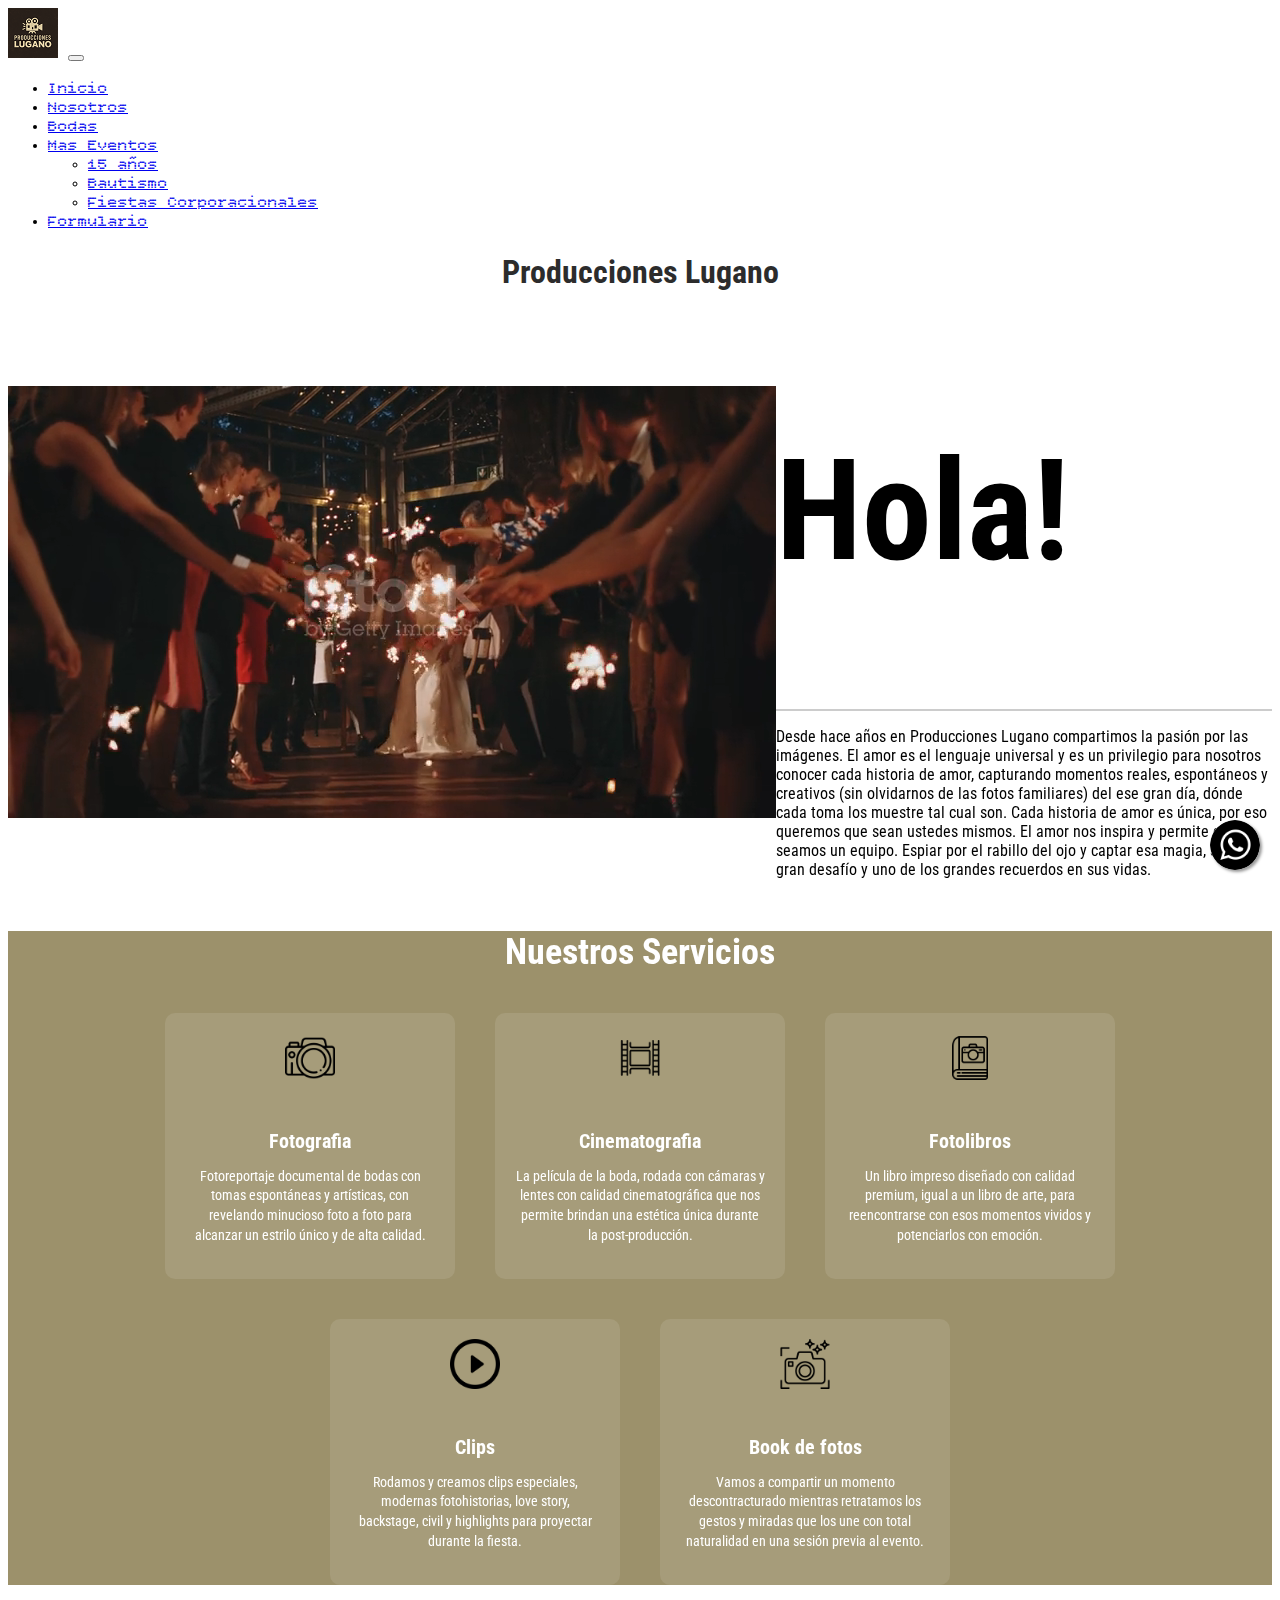
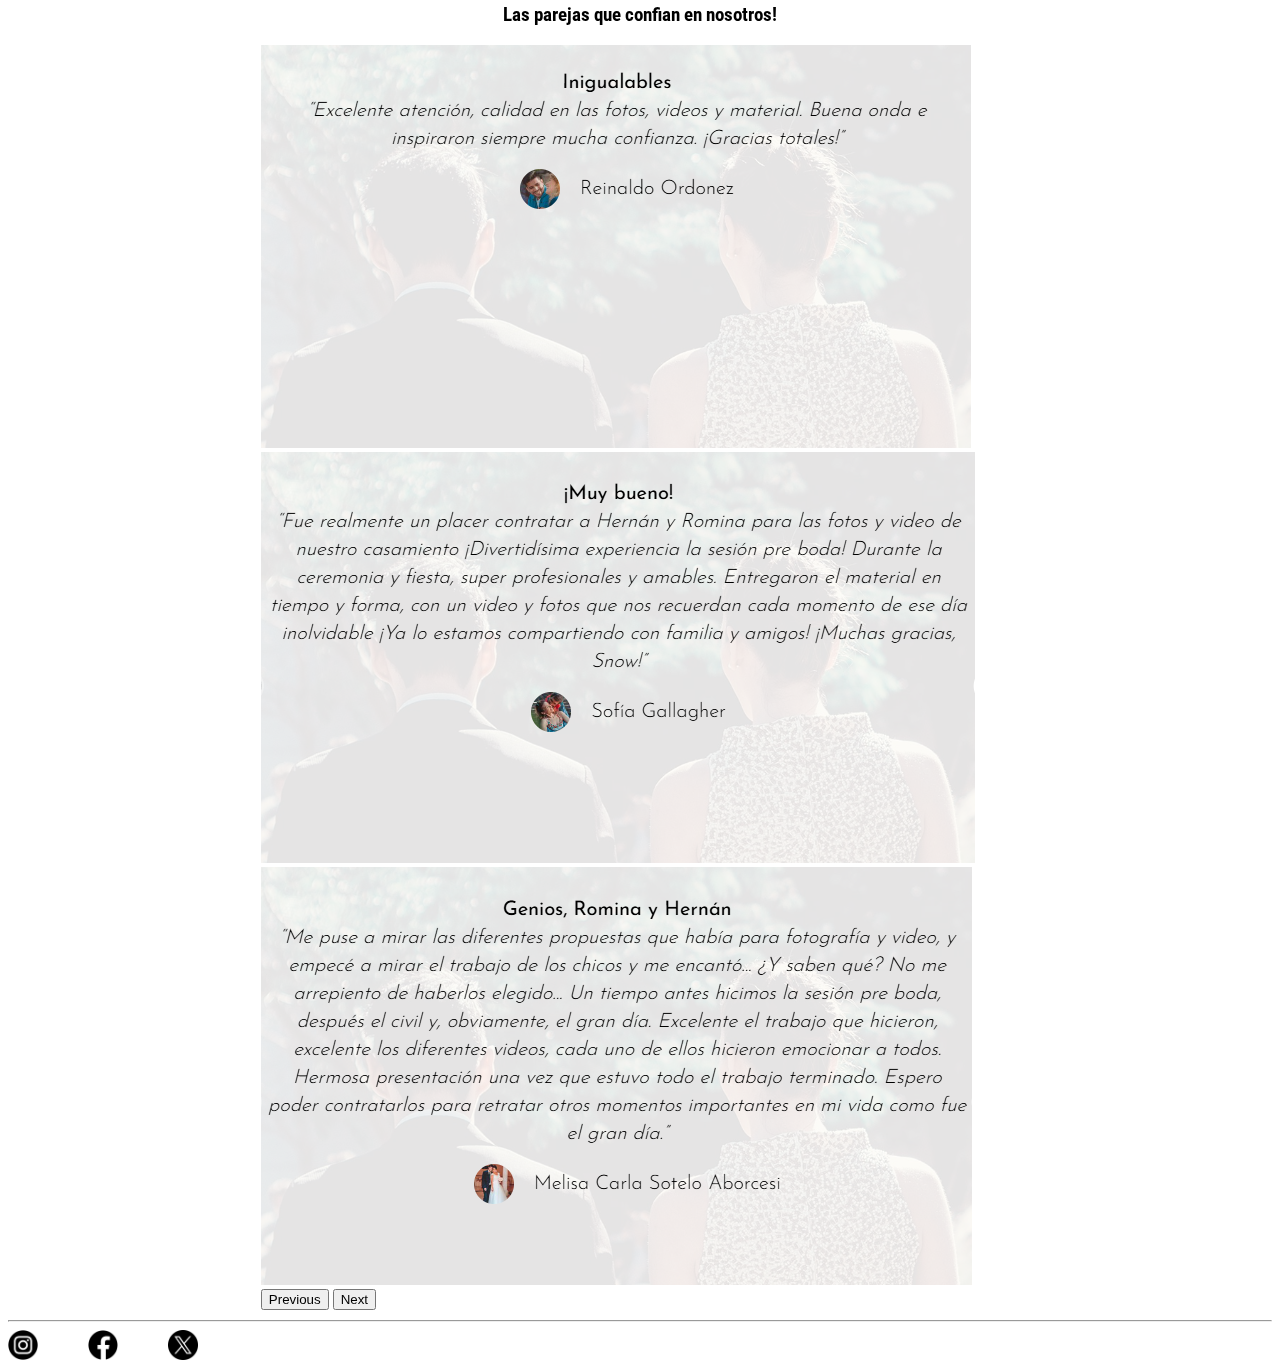
<file: index.html>
<!DOCTYPE html>
<html lang="en">

<head>
    <meta charset="UTF-8">
    <meta name="viewport" content="width=device-width, initial-scale=1.0">
    <title>Document</title>

    <!-- Bootstrap -->
    <link href="https://cdn.jsdelivr.net/npm/bootstrap@5.3.7/dist/css/bootstrap.min.css" rel="stylesheet"
        integrity="sha384-LN+7fdVzj6u52u30Kp6M/trliBMCMKTyK833zpbD+pXdCLuTusPj697FH4R/5mcr" crossorigin="anonymous">

    <!--Css-->
    <link rel="stylesheet" href="css/style.css">

    <!--Fonts-->
    <link rel="preconnect" href="https://fonts.googleapis.com">
    <link rel="preconnect" href="https://fonts.gstatic.com" crossorigin>
    <link
        href="https://fonts.googleapis.com/css2?family=Bitcount+Single:wght@100..900&family=Roboto+Condensed:ital,wght@0,100..900;1,100..900&display=swap"
        rel="stylesheet">

</head>

<body>
    <header>
        <nav class="navbar navbar-expand-lg bg-body-tertiary"> <!-- Barra de navegacion Bootstrap -->
            <div class="container-fluid">
                <a class=" logo navbar-brand" href="./index.html"><img class="float-start"
                        src="./assets/img/logo.png"></a>
                <button class="navbar-toggler" type="button" data-bs-toggle="collapse"
                    data-bs-target="#navbarNavDropdown" aria-controls="navbarNavDropdown" aria-expanded="false"
                    aria-label="Toggle navigation">
                    <span class="navbar-toggler-icon"></span>
                </button>
                <div class="collapse navbar-collapse" id="navbarNavDropdown">
                    <ul class="navbar-nav">
                        <li class="nav-item">
                            <a class="nav-link active" aria-current="page" href="./index.html">Inicio</a>
                        </li>
                        <li class="nav-item">
                            <a class="nav-link" href="./pages/nosotros.html">Nosotros</a>
                        </li>
                        <li class="nav-item">
                            <a class="nav-link" href="./pages/bodas.html">Bodas</a>
                        </li>
                        <li class="nav-item dropdown">
                            <a class="nav-link dropdown-toggle" href="./pages/maseventos.html" role="button"
                                data-bs-toggle="dropdown" onclick="window.location.href= maseventos.html"
                                aria-expanded="false">
                                Mas Eventos
                            </a>
                            <ul class="dropdown-menu">
                                <li><a class="dropdown-item" href="./pages/cumple.html">15 años</a></li>
                                <li><a class="dropdown-item" href="./pages/bautismo.html">Bautismo</a></li>
                                <li><a class="dropdown-item" href="./pages/fiestascorporacionales.html">Fiestas
                                        Corporacionales</a></li>
                            </ul>
                        </li>
                        <li class="nav-item">
                            <a class="nav-link" href="./pages/formulario.html">Formulario</a>
                        </li>
                    </ul>
                </div>
            </div>
        </nav>
    </header>

    <main>
        <h1>Producciones Lugano</h1>
        <section class="contenedor">
            <div class="video">
                <video autoplay muted loop>
                    <source src="./assets/video/video.boda2.mp4" type="video/mp4">
                </video>
            </div>
            <div class="texto">
                <h2>Hola!</h2>
                <hr class="separador">
                <p>Desde hace años en Producciones Lugano compartimos la pasión por las imágenes. El amor es el lenguaje
                    universal y es un privilegio para nosotros conocer cada historia de amor, capturando momentos
                    reales, espontáneos y creativos (sin olvidarnos de las fotos familiares) del ese gran día, dónde
                    cada toma los muestre tal cual son. Cada historia de amor es única, por eso queremos que sean
                    ustedes mismos. El amor nos inspira y permite que seamos un equipo. Espiar por el rabillo del ojo y
                    captar esa magia, será un gran desafío y uno de los grandes recuerdos en sus vidas.
                </p>
            </div>
        </section>
        <section class="contenedor-carta">
            <h3>Nuestros Servicios</h3>
            <div class="grid">
                <div class="item-servicio">
                    <img src="./assets/img/camara.png" alt="">
                    <h4>Fotografia</h4>
                    <p>Fotoreportaje documental de bodas con tomas espontáneas y artísticas, con revelando minucioso
                        foto a foto para alcanzar un estrilo único y de alta calidad.</p>
                </div>
                <div class="item-servicio">
                    <img src="./assets/img/cinta.png" alt="">
                    <h4>Cinematografia</h4>
                    <p>La película de la boda, rodada con cámaras y lentes con calidad cinematográfica que nos permite
                        brindan una estética única durante la post-producción.</p>
                </div>
                <div class="item-servicio">
                    <img src="./assets/img/libro-de-fotografias.png" alt="">
                    <h4>Fotolibros</h4>
                    <p>Un libro impreso diseñado con calidad premium, igual a un libro de arte, para reencontrarse con
                        esos momentos vividos y potenciarlos con emoción.</p>
                </div>
                <div class="item-servicio">
                    <img src="./assets/img/boton-de-play.png" alt="">
                    <h4>Clips</h4>
                    <p>Rodamos y creamos clips especiales, modernas fotohistorias, love story, backstage, civil y
                        highlights para proyectar durante la fiesta.</p>
                </div>
                <div class="item-servicio">
                    <img src="./assets/img/camara-fotografica.png" alt="">
                    <h4>Book de fotos</h4>
                    <p>Vamos a compartir un momento descontracturado mientras retratamos los gestos y miradas que los
                        une con total naturalidad en una sesión previa al evento.</p>
                </div>
            </div>
        </section>

        <section class="publicidad">
            <h3>Las parejas que confian en nosotros!</h3>

            <div class="calesita">

                <div class="carousel" id="carouselExampleAutoplaying" class="carousel slide" data-bs-ride="carousel">
                    <div class="carousel-inner">
                        <div class="carousel-item active">
                            <img src="./assets/img/comentario1.png" class="d-block w-100" alt="...">
                        </div>
                        <div class="carousel-item">
                            <img src="./assets/img/comentario2.png" class="d-block w-100" alt="...">
                        </div>
                        <div class="carousel-item">
                            <img src="./assets/img/comentario3.png" class="d-block w-100" alt="...">
                        </div>
                    </div>
                    <button class="carousel-control-prev" type="button" data-bs-target="#carouselExampleAutoplaying"
                        data-bs-slide="prev">
                        <span class="carousel-control-prev-icon" aria-hidden="true"></span>
                        <span class="visually-hidden">Previous</span>
                    </button>
                    <button class="carousel-control-next" type="button" data-bs-target="#carouselExampleAutoplaying"
                        data-bs-slide="next">
                        <span class="carousel-control-next-icon" aria-hidden="true"></span>
                        <span class="visually-hidden">Next</span>
                    </button>
                </div>
            </div>
        </section>


    </main>
    <!-- WhatSapp -->
    <a target="_blank" href="https://api.whatsapp.com/send?phono=1130294323&text=Hola!%20quisiera%20mas%20info.">
        <img src="./assets/img/whatsapp.png" class="float">
        <i class="fa fa-whatsapp my-float"></i>
    </a>

    <hr>
    <footer>
        <div class="redes-sociales">
            <a href="https://www.instagram.com/" target="_blank"><img src="./assets/img/instagram.png" width="30px"></a>
            <a href="https://www.facebook.com/?locale=es_LA" target="_blank"><img src="./assets/img/facebook.png" width="30px">
            <a href="https://x.com/?lang=es" target="_blank"><img src="./assets/img/x.png" width="30px"></a>
        </div>

    </footer>



    <script src="https://cdn.jsdelivr.net/npm/bootstrap@5.3.7/dist/js/bootstrap.bundle.min.js"
        integrity="sha384-ndDqU0Gzau9qJ1lfW4pNLlhNTkCfHzAVBReH9diLvGRem5+R9g2FzA8ZGN954O5Q"
        crossorigin="anonymous"></script>
</body>

</html>
</file>
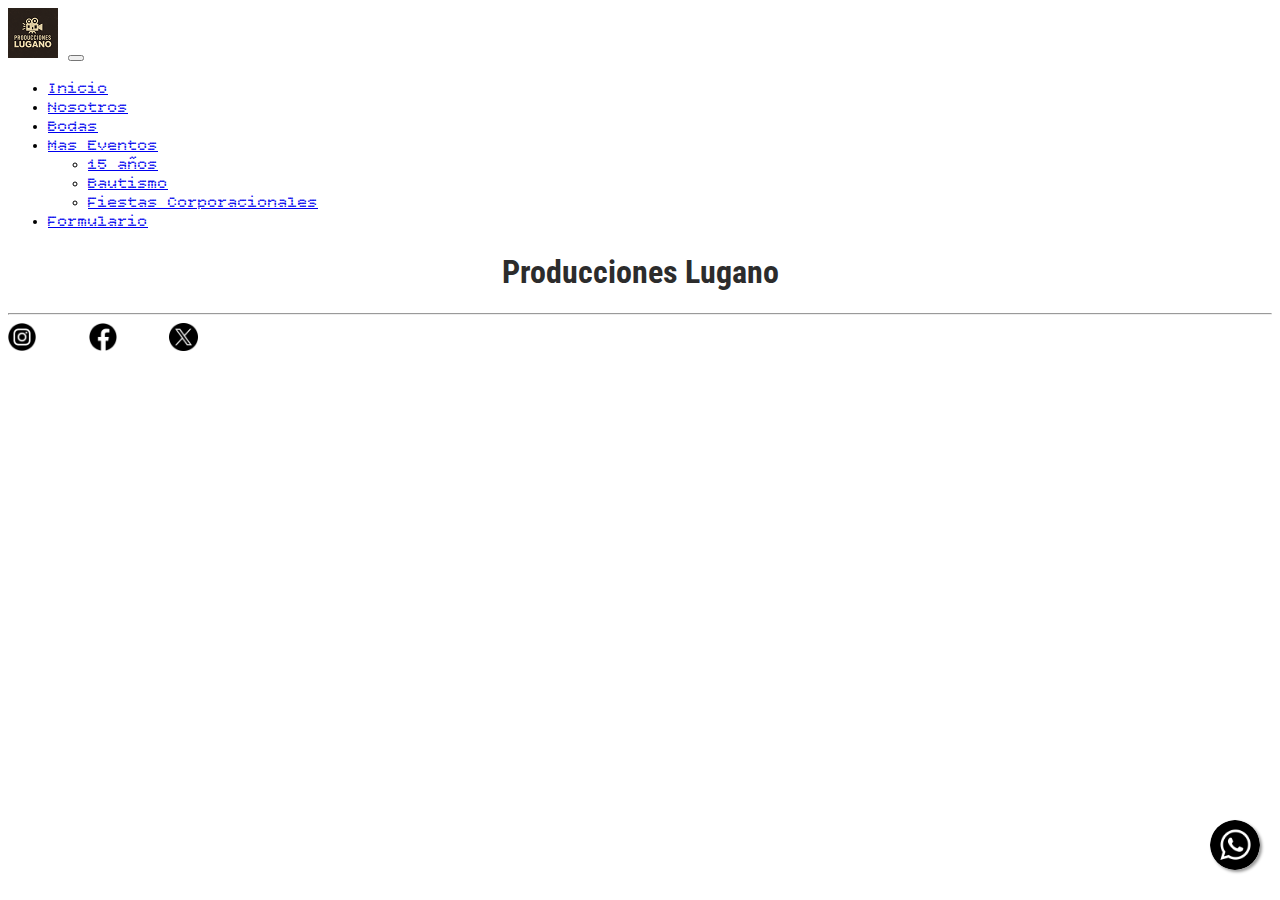
<file: pages/15años.html>
<!DOCTYPE html>
<html lang="en">

<head>
    <meta charset="UTF-8">
    <meta name="viewport" content="width=device-width, initial-scale=1.0">
    <title>Document</title>
    <link href="https://cdn.jsdelivr.net/npm/bootstrap@5.3.7/dist/css/bootstrap.min.css" rel="stylesheet"
        integrity="sha384-LN+7fdVzj6u52u30Kp6M/trliBMCMKTyK833zpbD+pXdCLuTusPj697FH4R/5mcr" crossorigin="anonymous">

    <!--Css-->
    <link rel="stylesheet" href="../css/style.css">

    <!--Fonts-->
    <link rel="preconnect" href="https://fonts.googleapis.com">
    <link rel="preconnect" href="https://fonts.gstatic.com" crossorigin>
    <link
        href="https://fonts.googleapis.com/css2?family=Bitcount+Single:wght@100..900&family=Roboto+Condensed:ital,wght@0,100..900;1,100..900&display=swap"
        rel="stylesheet">

</head>

<body>
    <header>
        <nav class="navbar navbar-expand-lg bg-body-tertiary"> <!-- Barra de navegacion Bootstrap -->
            <div class="container-fluid">
                <a class="navbar-brand" href="../index.html"><img class="float-start" src="../assets/img/logo.png"></a>
                <button class="navbar-toggler" type="button" data-bs-toggle="collapse"
                    data-bs-target="#navbarNavDropdown" aria-controls="navbarNavDropdown" aria-expanded="false"
                    aria-label="Toggle navigation">
                    <span class="navbar-toggler-icon"></span>
                </button>
                <div class="collapse navbar-collapse" id="navbarNavDropdown">
                    <ul class="navbar-nav">
                        <li class="nav-item">
                            <a class="nav-link active" aria-current="page" href="../index.html">Inicio</a>
                        </li>
                        <li class="nav-item">
                            <a class="nav-link" href="./nosotros.html">Nosotros</a>
                        </li>
                        <li class="nav-item">
                            <a class="nav-link" href="./bodas.html">Bodas</a>
                        </li>
                        <li class="nav-item dropdown">
                            <a class="nav-link dropdown-toggle" href="./maseventos.html" role="button"
                                data-bs-toggle="dropdown" aria-expanded="false">
                                Mas Eventos
                            </a>
                            <ul class="dropdown-menu">
                                <li><a class="dropdown-item" href="./15años.html">15 años</a></li>
                                <li><a class="dropdown-item" href="./bautismo.html">Bautismo</a></li>
                                <li><a class="dropdown-item" href="./fiestascorporacionales.html">Fiestas Corporacionales</a></li>
                            </ul>
                        </li>
                         <li class="nav-item">
                            <a class="nav-link" href="./formulario.html">Formulario</a>
                        </li>
                    </ul>
                </div>
            </div>
        </nav>
    </header>

    <main>
        <h1>Producciones Lugano</h1>
    </main>

    <!-- WhatSapp -->
<a target="_blank" href="https://api.whatsapp.com/send?phono=1130294323&text=Hola!%20quisiera%20mas%20info.">
        <img src="../assets/img/whatsapp.png" class="float">
        <i class="fa fa-whatsapp my-float"></i>
        </a>

<hr>
    <footer>
    <div class="redes-sociales">
        <img width="15%" height="15%" src="../assets/img/instagram.png" alt="">
        <img width="15%" height="15%" src="../assets/img/facebook.png" alt="">
        <img width="15%" height="15%" src="../assets/img/x.png" alt="">
        </div>

    </footer>



    <script src="https://cdn.jsdelivr.net/npm/bootstrap@5.3.7/dist/js/bootstrap.bundle.min.js"
        integrity="sha384-ndDqU0Gzau9qJ1lfW4pNLlhNTkCfHzAVBReH9diLvGRem5+R9g2FzA8ZGN954O5Q"
        crossorigin="anonymous"></script>
</body>

</html>
</file>
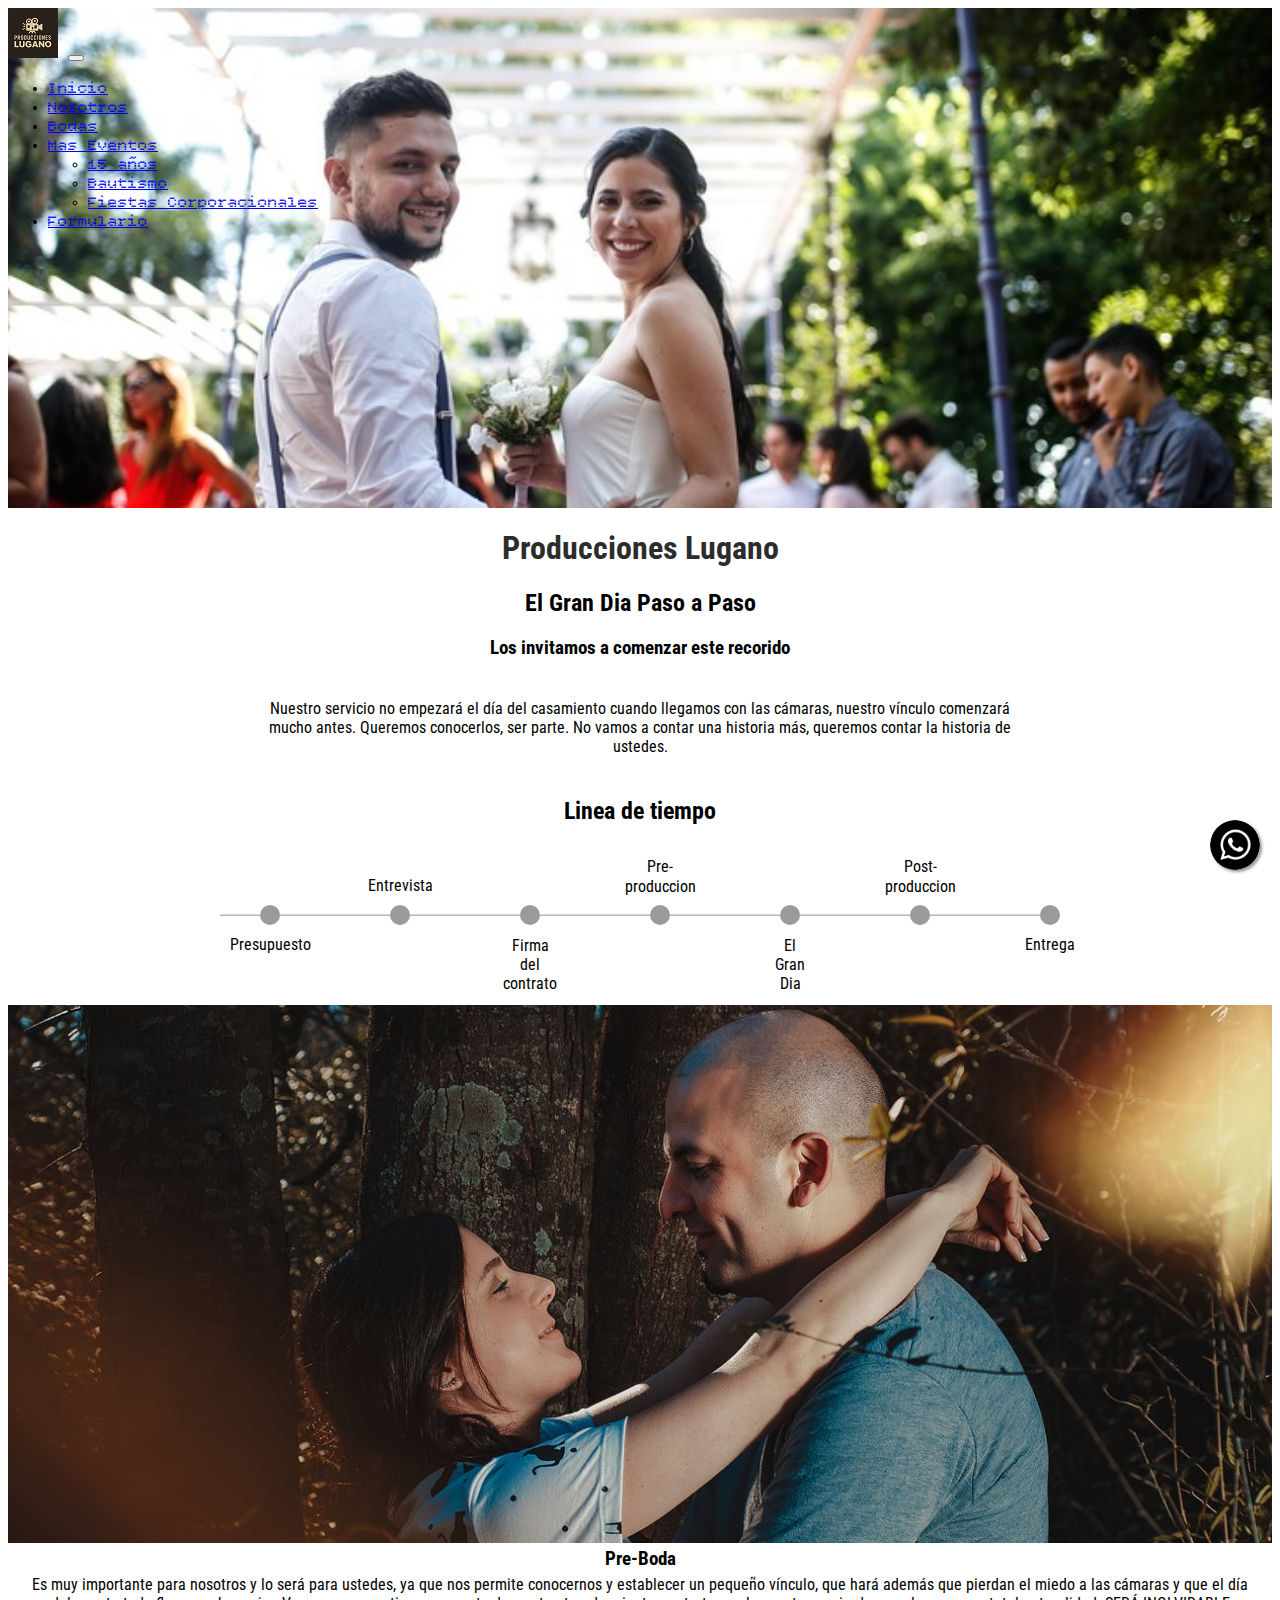
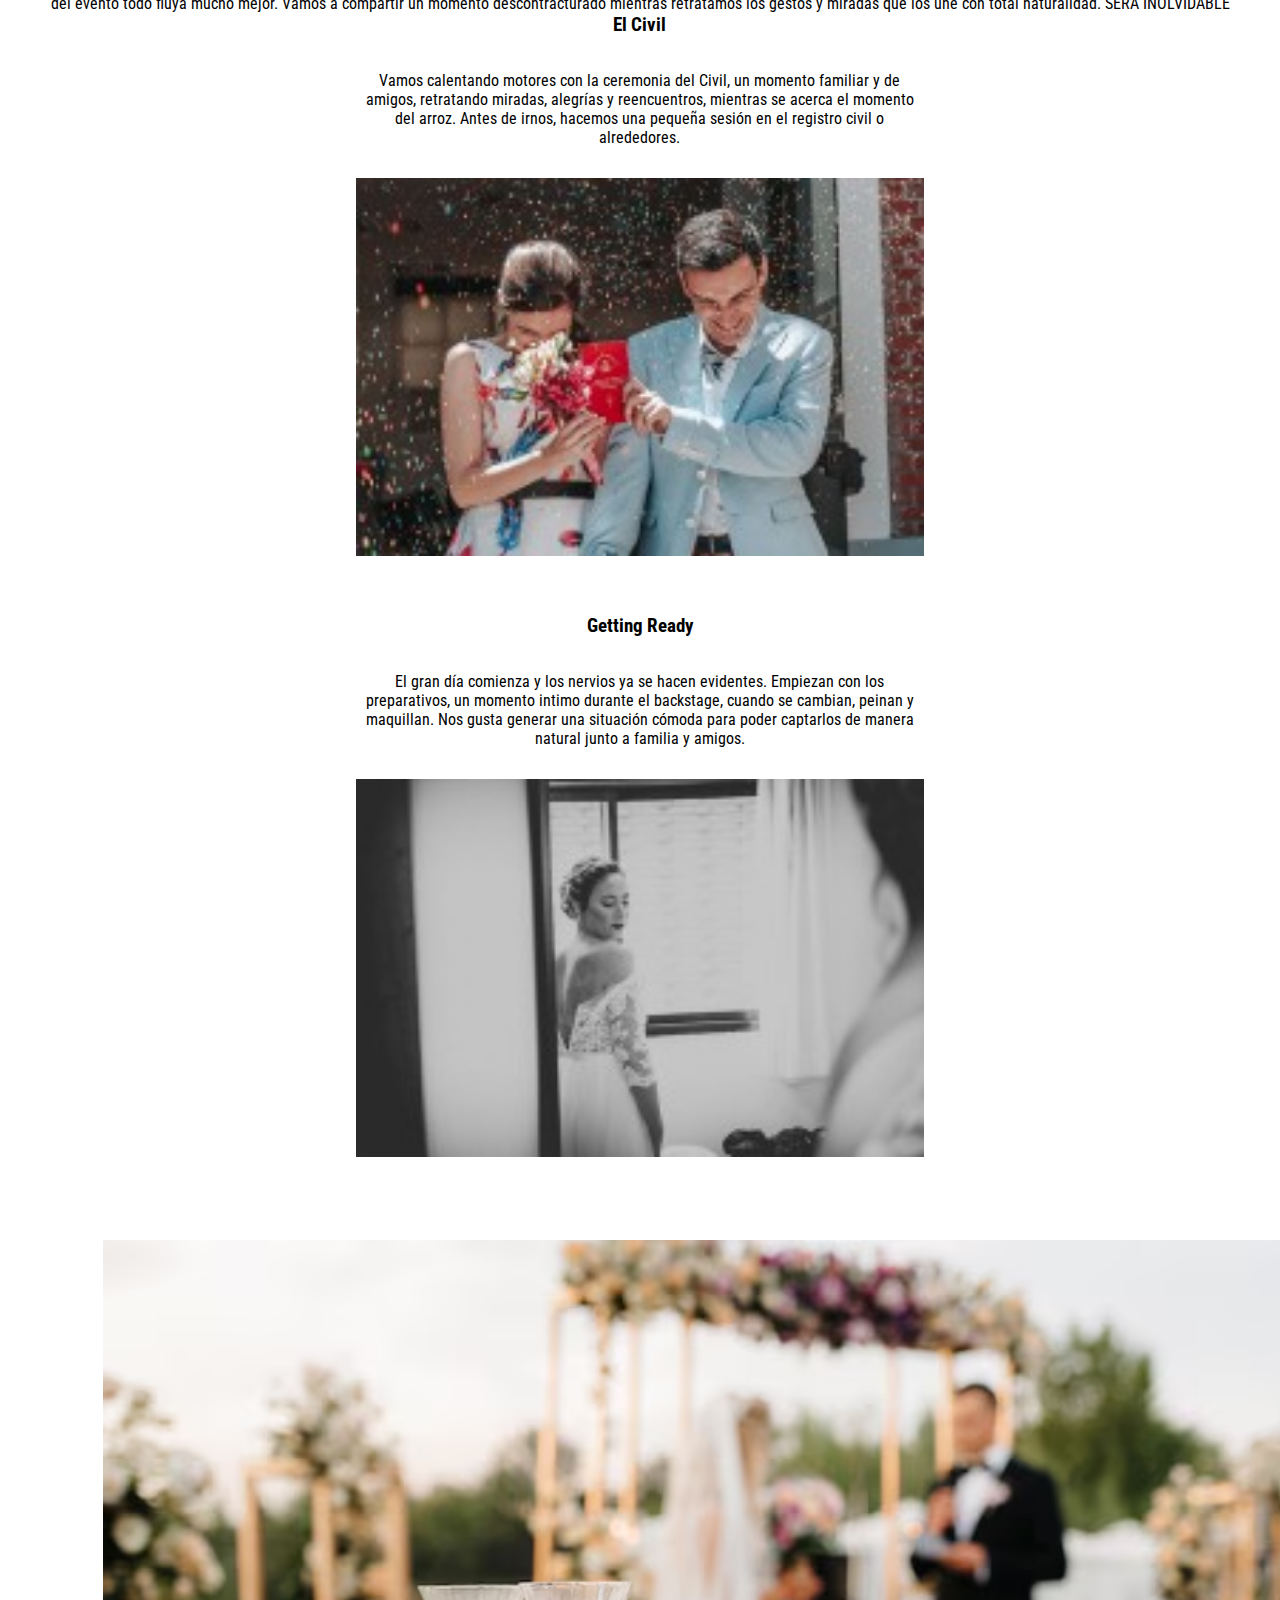
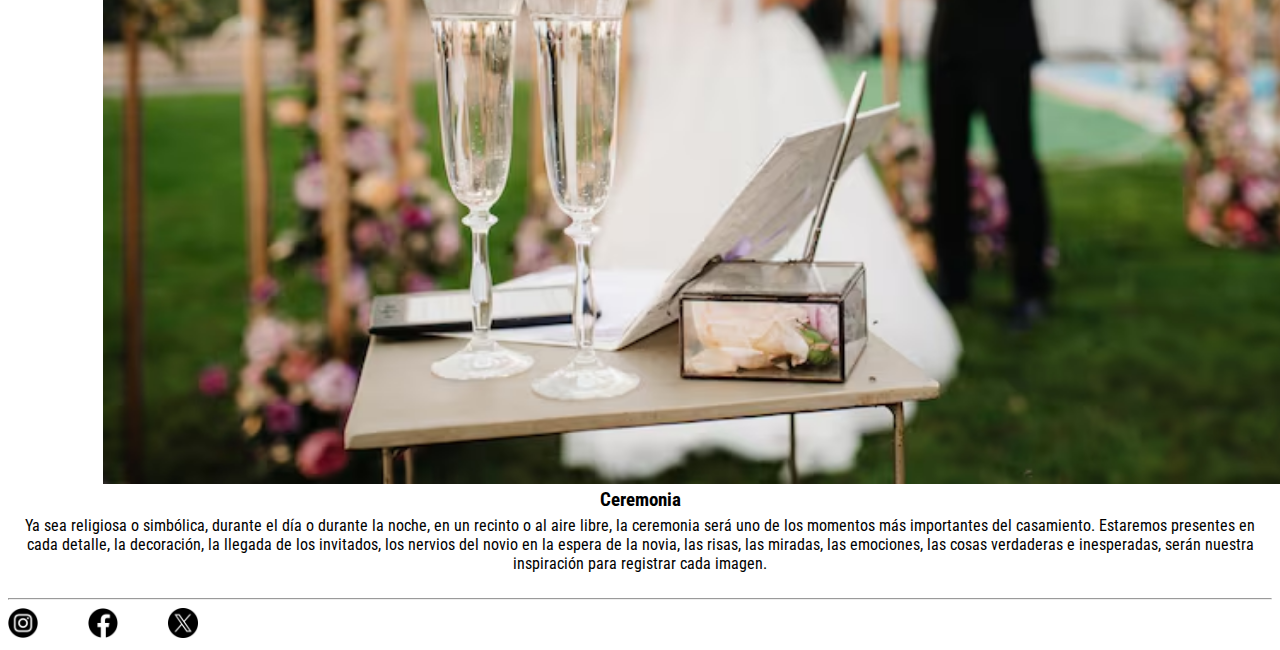
<file: pages/bodas.html>
<!DOCTYPE html>
<html lang="en">

<head>
    <meta charset="UTF-8">
    <meta name="viewport" content="width=device-width, initial-scale=1.0">
    <title>Document</title>
    <link href="https://cdn.jsdelivr.net/npm/bootstrap@5.3.7/dist/css/bootstrap.min.css" rel="stylesheet"
        integrity="sha384-LN+7fdVzj6u52u30Kp6M/trliBMCMKTyK833zpbD+pXdCLuTusPj697FH4R/5mcr" crossorigin="anonymous">

    <!--Css-->
    <link rel="stylesheet" href="../css/style.css">

    <!--Fonts-->
    <link rel="preconnect" href="https://fonts.googleapis.com">
    <link rel="preconnect" href="https://fonts.gstatic.com" crossorigin>
    <link
        href="https://fonts.googleapis.com/css2?family=Bitcount+Single:wght@100..900&family=Roboto+Condensed:ital,wght@0,100..900;1,100..900&display=swap"
        rel="stylesheet">
</head>

<body>
    <header class="encabezado">
        <nav class="navbar navbar-expand-lg bg-body-tertiary"> <!-- Barra de navegacion Bootstrap -->
            <div class="container-fluid">
                <a class="navbar-brand" href="../index.html"><img class="float-start" src="../assets/img/logo.png"></a>
                <button class="navbar-toggler" type="button" data-bs-toggle="collapse"
                    data-bs-target="#navbarNavDropdown" aria-controls="navbarNavDropdown" aria-expanded="false"
                    aria-label="Toggle navigation">
                    <span class="navbar-toggler-icon"></span>
                </button>
                <div class="collapse navbar-collapse" id="navbarNavDropdown">
                    <ul class="navbar-nav">
                        <li class="nav-item">
                            <a class="nav-link active" aria-current="page" href="../index.html">Inicio</a>
                        </li>
                        <li class="nav-item">
                            <a class="nav-link" href="./nosotros.html">Nosotros</a>
                        </li>
                        <li class="nav-item">
                            <a class="nav-link" href="./bodas.html">Bodas</a>
                        </li>
                        <li class="nav-item dropdown">
                            <a class="nav-link dropdown-toggle" href="./maseventos.html" role="button"
                                data-bs-toggle="dropdown" aria-expanded="false">
                                Mas Eventos
                            </a>
                            <ul class="dropdown-menu">
                                <li><a class="dropdown-item" href="./cumple.html">15 años</a></li>
                                <li><a class="dropdown-item" href="./bautismo.html">Bautismo</a></li>
                                <li><a class="dropdown-item" href="./fiestascorporacionales.html">Fiestas
                                        Corporacionales</a></li>
                            </ul>
                        </li>
                        <li class="nav-item">
                            <a class="nav-link" href="./formulario.html">Formulario</a>
                        </li>
                    </ul>
                </div>
            </div>
        </nav>
    </header>

    <main>
        <div class="lineatemporal">
            <h1>Producciones Lugano</h1>
            <h2>El Gran Dia Paso a Paso</h2>
            <h3>Los invitamos a comenzar este recorido</h3>
            <p>Nuestro servicio no empezará el día del casamiento cuando llegamos con las cámaras, nuestro vínculo
                comenzará mucho antes. Queremos conocerlos, ser parte. No vamos a contar una historia más, queremos
                contar la historia de ustedes.</p>

            <h2>Linea de tiempo</h2>
            <div class="timeline-wrapper">
                <ul class="timeline">
                    <li data-text="Presupuesto"></li>
                    <li data-text="Entrevista"></li>
                    <li data-text="Firma del contrato"></li>
                    <li data-text="Pre-produccion"></li>
                    <li data-text="El Gran Dia"></li>
                    <li data-text="Post-produccion"></li>
                    <li data-text="Entrega"></li>
                </ul>
            </div>
        </div>

        <section>
            <div class="preboda">
                <img src="../assets/img/preboda.jpg" alt="un hombre y una mujer abrazados">
                <div class="caja">
                    <h3>Pre-Boda</h3>
                    <p>Es muy importante para nosotros y lo será para ustedes, ya que nos permite conocernos y
                        establecer un pequeño vínculo, que hará además que pierdan el miedo a las cámaras y que el día
                        del evento todo fluya mucho mejor.
                        Vamos a compartir un momento descontracturado mientras retratamos los gestos y miradas que los
                        une con total naturalidad. SERÁ INOLVIDABLE</p>
                </div>
            </div>
        </section>

        <section>
            <div class="contenedor-boda">
                <div class="item">
                    <h3>El Civil</h3>
                    <p>Vamos calentando motores con la ceremonia del Civil, un momento familiar y de amigos, retratando
                        miradas, alegrías y reencuentros, mientras se acerca el momento del arroz. Antes de irnos,
                        hacemos una pequeña sesión en el registro civil o alrededores.</p>
                    <img src="../assets/img/civil.jpg" alt="hombre y mujer casandose">
                </div>
                <div class="item">
                    <h3>Getting Ready</h3>
                    <p>El gran día comienza y los nervios ya se hacen evidentes. Empiezan con los preparativos, un
                        momento intimo durante el backstage, cuando se cambian, peinan y maquillan. Nos gusta generar
                        una situación cómoda para poder captarlos de manera natural junto a familia y amigos.</p>
                    <img src="../assets/img/preparativos.jpg" alt="mujer con vestido">
                </div>
            </div>
        </section>

        <section>
            <div class="ceremonia">
                <img src="../assets/img/ceremonia.avif" alt="ceremonia por iglesia">
                <div class="caja1">
                    <h3>Ceremonia</h3>
                    <p>Ya sea religiosa o simbólica, durante el día o durante la noche, en un recinto o al aire libre,
                        la ceremonia será uno de los momentos más importantes del casamiento.
                        Estaremos presentes en cada detalle, la decoración, la llegada de los invitados, los nervios del
                        novio en la espera de la novia, las risas, las miradas, las emociones, las cosas verdaderas e
                        inesperadas, serán nuestra inspiración para registrar cada imagen.</p>
                </div>
            </div>
        </section>

    </main>

    <!-- WhatSapp -->
    <a target="_blank" href="https://api.whatsapp.com/send?phono=1130294323&text=Hola!%20quisiera%20mas%20info.">
        <img src="../assets/img/whatsapp.png" class="float">
        <i class="fa fa-whatsapp my-float"></i>
    </a>

    <hr>
    <footer>
        <div class="redes-sociales">
            <a href="https://www.instagram.com/" target="_blank"><img src="../assets/img/instagram.png"
                    width="30px"></a>
            <a href="https://www.facebook.com/?locale=es_LA" target="_blank"><img src="../assets/img/facebook.png"
                    width="30px">
                <a href="https://x.com/?lang=es" target="_blank"><img src="../assets/img/x.png" width="30px"></a>
        </div>

    </footer>



    <script src="https://cdn.jsdelivr.net/npm/bootstrap@5.3.7/dist/js/bootstrap.bundle.min.js"
        integrity="sha384-ndDqU0Gzau9qJ1lfW4pNLlhNTkCfHzAVBReH9diLvGRem5+R9g2FzA8ZGN954O5Q"
        crossorigin="anonymous"></script>
</body>

</html>
</file>
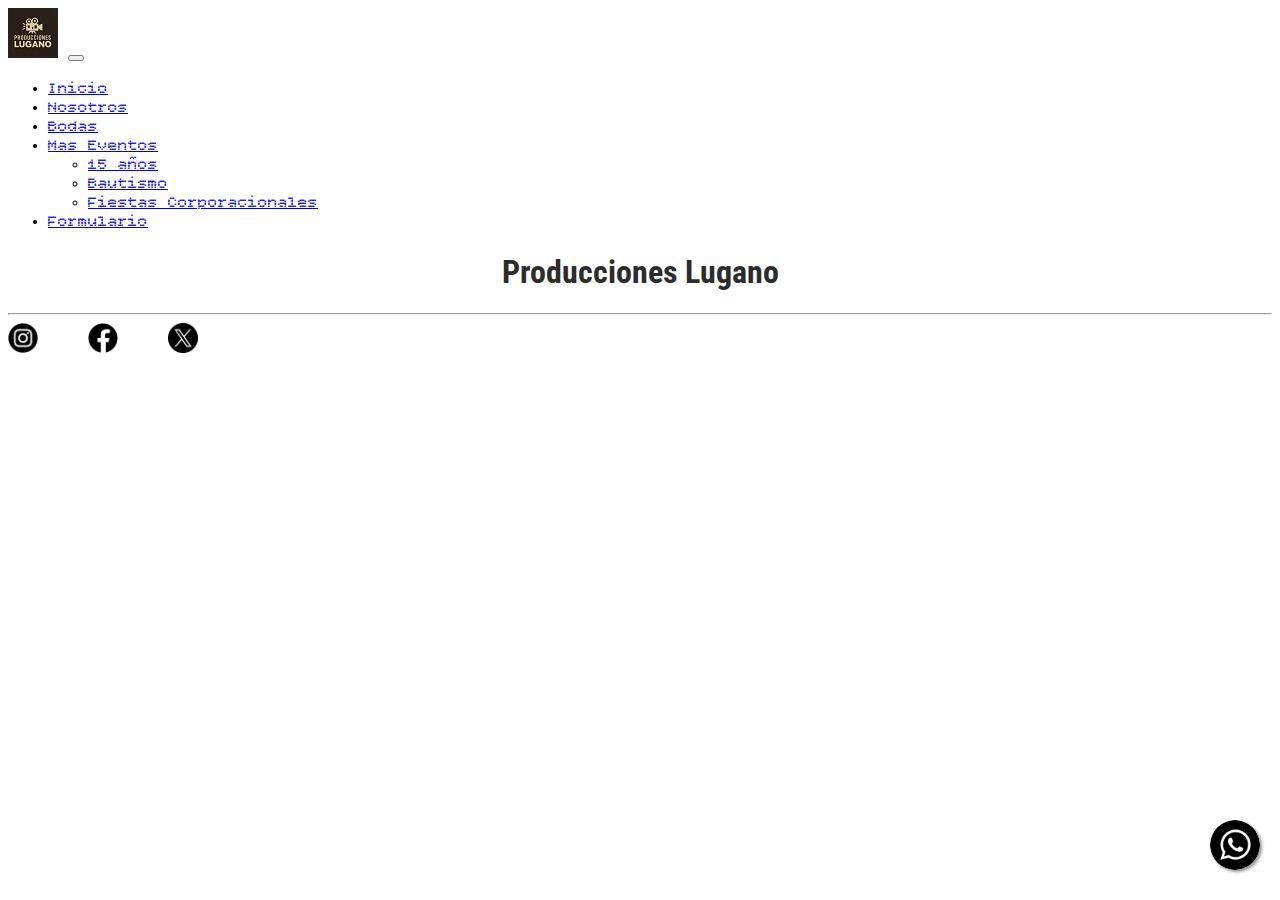
<file: pages/cumple.html>
<!DOCTYPE html>
<html lang="en">

<head>
    <meta charset="UTF-8">
    <meta name="viewport" content="width=device-width, initial-scale=1.0">
    <title>Document</title>
    <link href="https://cdn.jsdelivr.net/npm/bootstrap@5.3.7/dist/css/bootstrap.min.css" rel="stylesheet"
        integrity="sha384-LN+7fdVzj6u52u30Kp6M/trliBMCMKTyK833zpbD+pXdCLuTusPj697FH4R/5mcr" crossorigin="anonymous">

    <!--Css-->
    <link rel="stylesheet" href="../css/style.css">

    <!--Fonts-->
    <link rel="preconnect" href="https://fonts.googleapis.com">
    <link rel="preconnect" href="https://fonts.gstatic.com" crossorigin>
    <link
        href="https://fonts.googleapis.com/css2?family=Bitcount+Single:wght@100..900&family=Roboto+Condensed:ital,wght@0,100..900;1,100..900&display=swap"
        rel="stylesheet">

</head>

<body>
    <header>
        <nav class="navbar navbar-expand-lg bg-body-tertiary"> <!-- Barra de navegacion Bootstrap -->
            <div class="container-fluid">
                <a class="navbar-brand" href="../index.html"><img class="float-start" src="../assets/img/logo.png"></a>
                <button class="navbar-toggler" type="button" data-bs-toggle="collapse"
                    data-bs-target="#navbarNavDropdown" aria-controls="navbarNavDropdown" aria-expanded="false"
                    aria-label="Toggle navigation">
                    <span class="navbar-toggler-icon"></span>
                </button>
                <div class="collapse navbar-collapse" id="navbarNavDropdown">
                    <ul class="navbar-nav">
                        <li class="nav-item">
                            <a class="nav-link active" aria-current="page" href="../index.html">Inicio</a>
                        </li>
                        <li class="nav-item">
                            <a class="nav-link" href="./nosotros.html">Nosotros</a>
                        </li>
                        <li class="nav-item">
                            <a class="nav-link" href="./bodas.html">Bodas</a>
                        </li>
                        <li class="nav-item dropdown">
                            <a class="nav-link dropdown-toggle" href="./maseventos.html" role="button"
                                data-bs-toggle="dropdown" aria-expanded="false">
                                Mas Eventos
                            </a>
                            <ul class="dropdown-menu">
                                <li><a class="dropdown-item" href="./cumple.html">15 años</a></li>
                                <li><a class="dropdown-item" href="./bautismo.html">Bautismo</a></li>
                                <li><a class="dropdown-item" href="./fiestascorporacionales.html">Fiestas Corporacionales</a></li>
                            </ul>
                        </li>
                         <li class="nav-item">
                            <a class="nav-link" href="./formulario.html">Formulario</a>
                        </li>
                    </ul>
                </div>
            </div>
        </nav>
    </header>

    <main>
        <h1>Producciones Lugano</h1>
    </main>

    <!-- WhatSapp -->
<a target="_blank" href="https://api.whatsapp.com/send?phono=1130294323&text=Hola!%20quisiera%20mas%20info.">
        <img src="../assets/img/whatsapp.png" class="float">
        <i class="fa fa-whatsapp my-float"></i>
        </a>

<hr>
    <footer>
    <div class="redes-sociales">
            <a href="https://www.instagram.com/" target="_blank"><img src="../assets/img/instagram.png" width="30px"></a>
            <a href="https://www.facebook.com/?locale=es_LA" target="_blank"><img src="../assets/img/facebook.png" width="30px">
            <a href="https://x.com/?lang=es" target="_blank"><img src="../assets/img/x.png" width="30px"></a>
        </div>

    </footer>



    <script src="https://cdn.jsdelivr.net/npm/bootstrap@5.3.7/dist/js/bootstrap.bundle.min.js"
        integrity="sha384-ndDqU0Gzau9qJ1lfW4pNLlhNTkCfHzAVBReH9diLvGRem5+R9g2FzA8ZGN954O5Q"
        crossorigin="anonymous"></script>
</body>

</html>
</file>
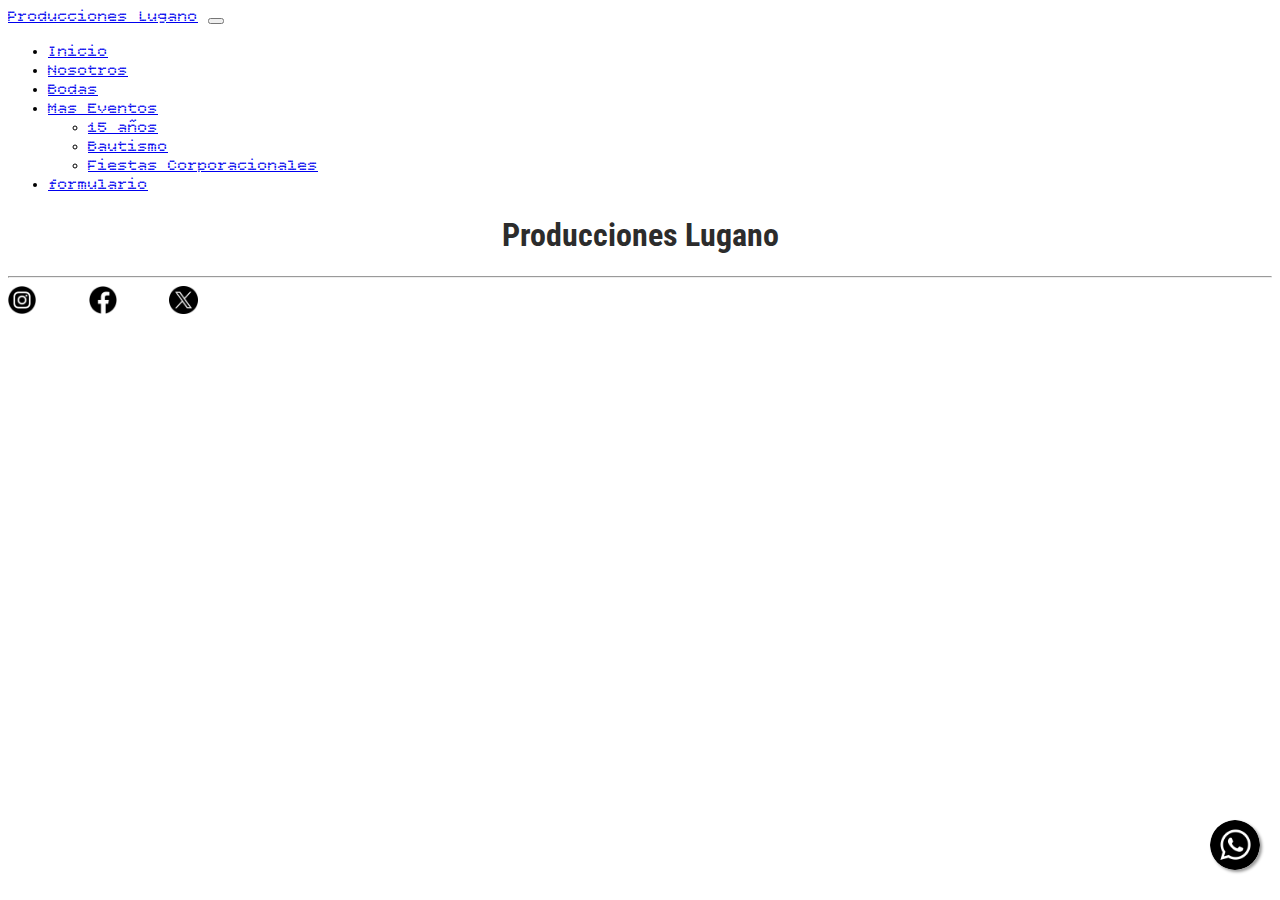
<file: pages/formulario.html>
<!DOCTYPE html>
<html lang="en">

<head>
    <meta charset="UTF-8">
    <meta name="viewport" content="width=device-width, initial-scale=1.0">
    <title>Document</title>
    <link href="https://cdn.jsdelivr.net/npm/bootstrap@5.3.7/dist/css/bootstrap.min.css" rel="stylesheet"
        integrity="sha384-LN+7fdVzj6u52u30Kp6M/trliBMCMKTyK833zpbD+pXdCLuTusPj697FH4R/5mcr" crossorigin="anonymous">

    <!--Css-->
    <link rel="stylesheet" href="../css/style.css">

    <!--Fonts-->
    <link rel="preconnect" href="https://fonts.googleapis.com">
    <link rel="preconnect" href="https://fonts.gstatic.com" crossorigin>
    <link
        href="https://fonts.googleapis.com/css2?family=Bitcount+Single:wght@100..900&family=Roboto+Condensed:ital,wght@0,100..900;1,100..900&display=swap"
        rel="stylesheet">

</head>

<body>
    <header>
        <nav class="navbar navbar-expand-lg bg-body-tertiary"> <!-- Barra de navegacion Bootstrap -->
            <div class="container-fluid">
                <a class="navbar-brand" href="../index.html">Producciones Lugano</a>
                <button class="navbar-toggler" type="button" data-bs-toggle="collapse"
                    data-bs-target="#navbarNavDropdown" aria-controls="navbarNavDropdown" aria-expanded="false"
                    aria-label="Toggle navigation">
                    <span class="navbar-toggler-icon"></span>
                </button>
                <div class="collapse navbar-collapse" id="navbarNavDropdown">
                    <ul class="navbar-nav">
                        <li class="nav-item">
                            <a class="nav-link active" aria-current="page" href="../index.html">Inicio</a>
                        </li>
                        <li class="nav-item">
                            <a class="nav-link" href="./nosotros.html">Nosotros</a>
                        </li>
                        <li class="nav-item">
                            <a class="nav-link" href="./bodas.html">Bodas</a>
                        </li>
                        <li class="nav-item dropdown">
                            <a class="nav-link dropdown-toggle" href="./maseventos.html" role="button"
                                data-bs-toggle="dropdown" aria-expanded="false">
                                Mas Eventos
                            </a>
                            <ul class="dropdown-menu">
                                <li><a class="dropdown-item" href="./15años.html">15 años</a></li>
                                <li><a class="dropdown-item" href="./bautismo.html">Bautismo</a></li>
                                <li><a class="dropdown-item" href="./fiestascorporacionales.html">Fiestas Corporacionales</a></li>
                            </ul>
                        </li>
                        <li class="nav-item">
                            <a class="nav-link" href="./formulario.html">formulario</a>
                        </li>
                    </ul>
                </div>
            </div>
        </nav>
    </header>

    <main>
        <h1>Producciones Lugano</h1>
    </main>

    <!-- WhatSapp -->
<a target="_blank" href="https://api.whatsapp.com/send?phono=1130294323&text=Hola!%20quisiera%20mas%20info.">
        <img src="../assets/img/whatsapp.png" class="float">
        <i class="fa fa-whatsapp my-float"></i>
        </a>

<hr>
    <footer>
    <div class="redes-sociales">
        <img width="15%" height="15%" src="../assets/img/instagram.png" alt="">
        <img width="15%" height="15%" src="../assets/img/facebook.png" alt="">
        <img width="15%" height="15%" src="../assets/img/x.png" alt="">
        </div>

    </footer>



    <script src="https://cdn.jsdelivr.net/npm/bootstrap@5.3.7/dist/js/bootstrap.bundle.min.js"
        integrity="sha384-ndDqU0Gzau9qJ1lfW4pNLlhNTkCfHzAVBReH9diLvGRem5+R9g2FzA8ZGN954O5Q"
        crossorigin="anonymous"></script>
</body>

</html>
</file>
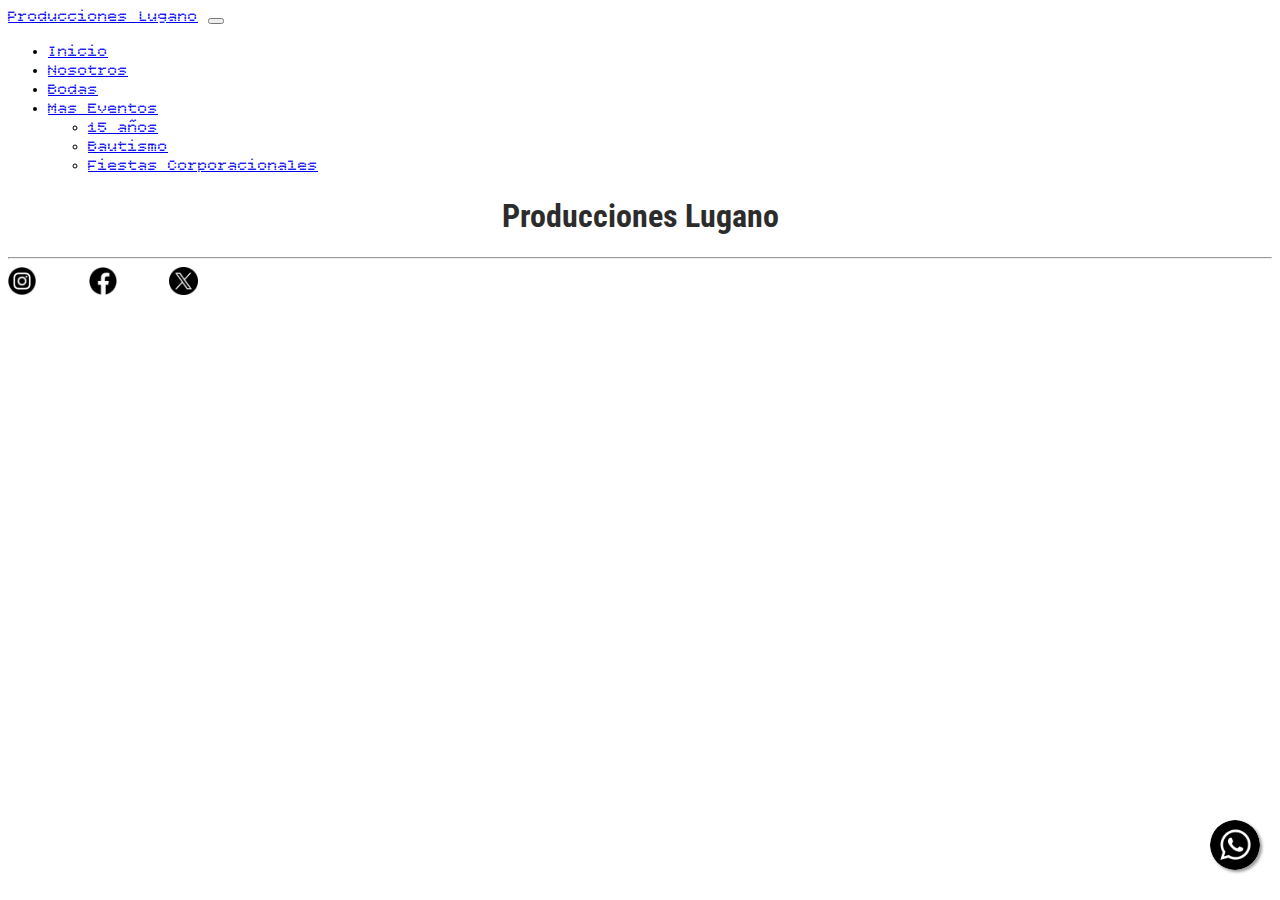
<file: pages/maseventos.html>
<!DOCTYPE html>
<html lang="en">

<head>
    <meta charset="UTF-8">
    <meta name="viewport" content="width=device-width, initial-scale=1.0">
    <title>Document</title>
    <link href="https://cdn.jsdelivr.net/npm/bootstrap@5.3.7/dist/css/bootstrap.min.css" rel="stylesheet"
        integrity="sha384-LN+7fdVzj6u52u30Kp6M/trliBMCMKTyK833zpbD+pXdCLuTusPj697FH4R/5mcr" crossorigin="anonymous">

    <!--Css-->
    <link rel="stylesheet" href="../css/style.css">

    <!--Fonts-->
    <link rel="preconnect" href="https://fonts.googleapis.com">
    <link rel="preconnect" href="https://fonts.gstatic.com" crossorigin>
    <link
        href="https://fonts.googleapis.com/css2?family=Bitcount+Single:wght@100..900&family=Roboto+Condensed:ital,wght@0,100..900;1,100..900&display=swap"
        rel="stylesheet">

</head>

<body>
    <header>
        <nav class="navbar navbar-expand-lg bg-body-tertiary"> <!-- Barra de navegacion Bootstrap -->
            <div class="container-fluid">
                <a class="navbar-brand" href="#">Producciones Lugano</a>
                <button class="navbar-toggler" type="button" data-bs-toggle="collapse"
                    data-bs-target="#navbarNavDropdown" aria-controls="navbarNavDropdown" aria-expanded="false"
                    aria-label="Toggle navigation">
                    <span class="navbar-toggler-icon"></span>
                </button>
                <div class="collapse navbar-collapse" id="navbarNavDropdown">
                    <ul class="navbar-nav">
                        <li class="nav-item">
                            <a class="nav-link active" aria-current="page" href="#">Inicio</a>
                        </li>
                        <li class="nav-item">
                            <a class="nav-link" href="#">Nosotros</a>
                        </li>
                        <li class="nav-item">
                            <a class="nav-link" href="#">Bodas</a>
                        </li>
                        <li class="nav-item dropdown">
                            <a class="nav-link dropdown-toggle" href="./maseventos.html" role="button"
                                data-bs-toggle="dropdown" aria-expanded="false">
                                Mas Eventos
                            </a>
                            <ul class="dropdown-menu">
                                <li><a class="dropdown-item" href="./15años.html">15 años</a></li>
                                <li><a class="dropdown-item" href="./bautismo.html">Bautismo</a></li>
                                <li><a class="dropdown-item" href="./fiestascorporacionales.html">Fiestas Corporacionales</a></li>
                            </ul>
                        </li>
                    </ul>
                </div>
            </div>
        </nav>
    </header>

    <main>
        <h1>Producciones Lugano</h1>
    </main>

    <!-- WhatSapp -->
<a target="_blank" href="https://api.whatsapp.com/send?phono=1130294323&text=Hola!%20quisiera%20mas%20info.">
        <img src="../assets/img/whatsapp.png" class="float">
        <i class="fa fa-whatsapp my-float"></i>
        </a>

<hr>
    <footer>
    <div class="redes-sociales">
        <img width="15%" height="15%" src="../assets/img/instagram.png" alt="">
        <img width="15%" height="15%" src="../assets/img/facebook.png" alt="">
        <img width="15%" height="15%" src="../assets/img/x.png" alt="">
        </div>

    </footer>



    <script src="https://cdn.jsdelivr.net/npm/bootstrap@5.3.7/dist/js/bootstrap.bundle.min.js"
        integrity="sha384-ndDqU0Gzau9qJ1lfW4pNLlhNTkCfHzAVBReH9diLvGRem5+R9g2FzA8ZGN954O5Q"
        crossorigin="anonymous"></script>
</body>

</html>
</file>
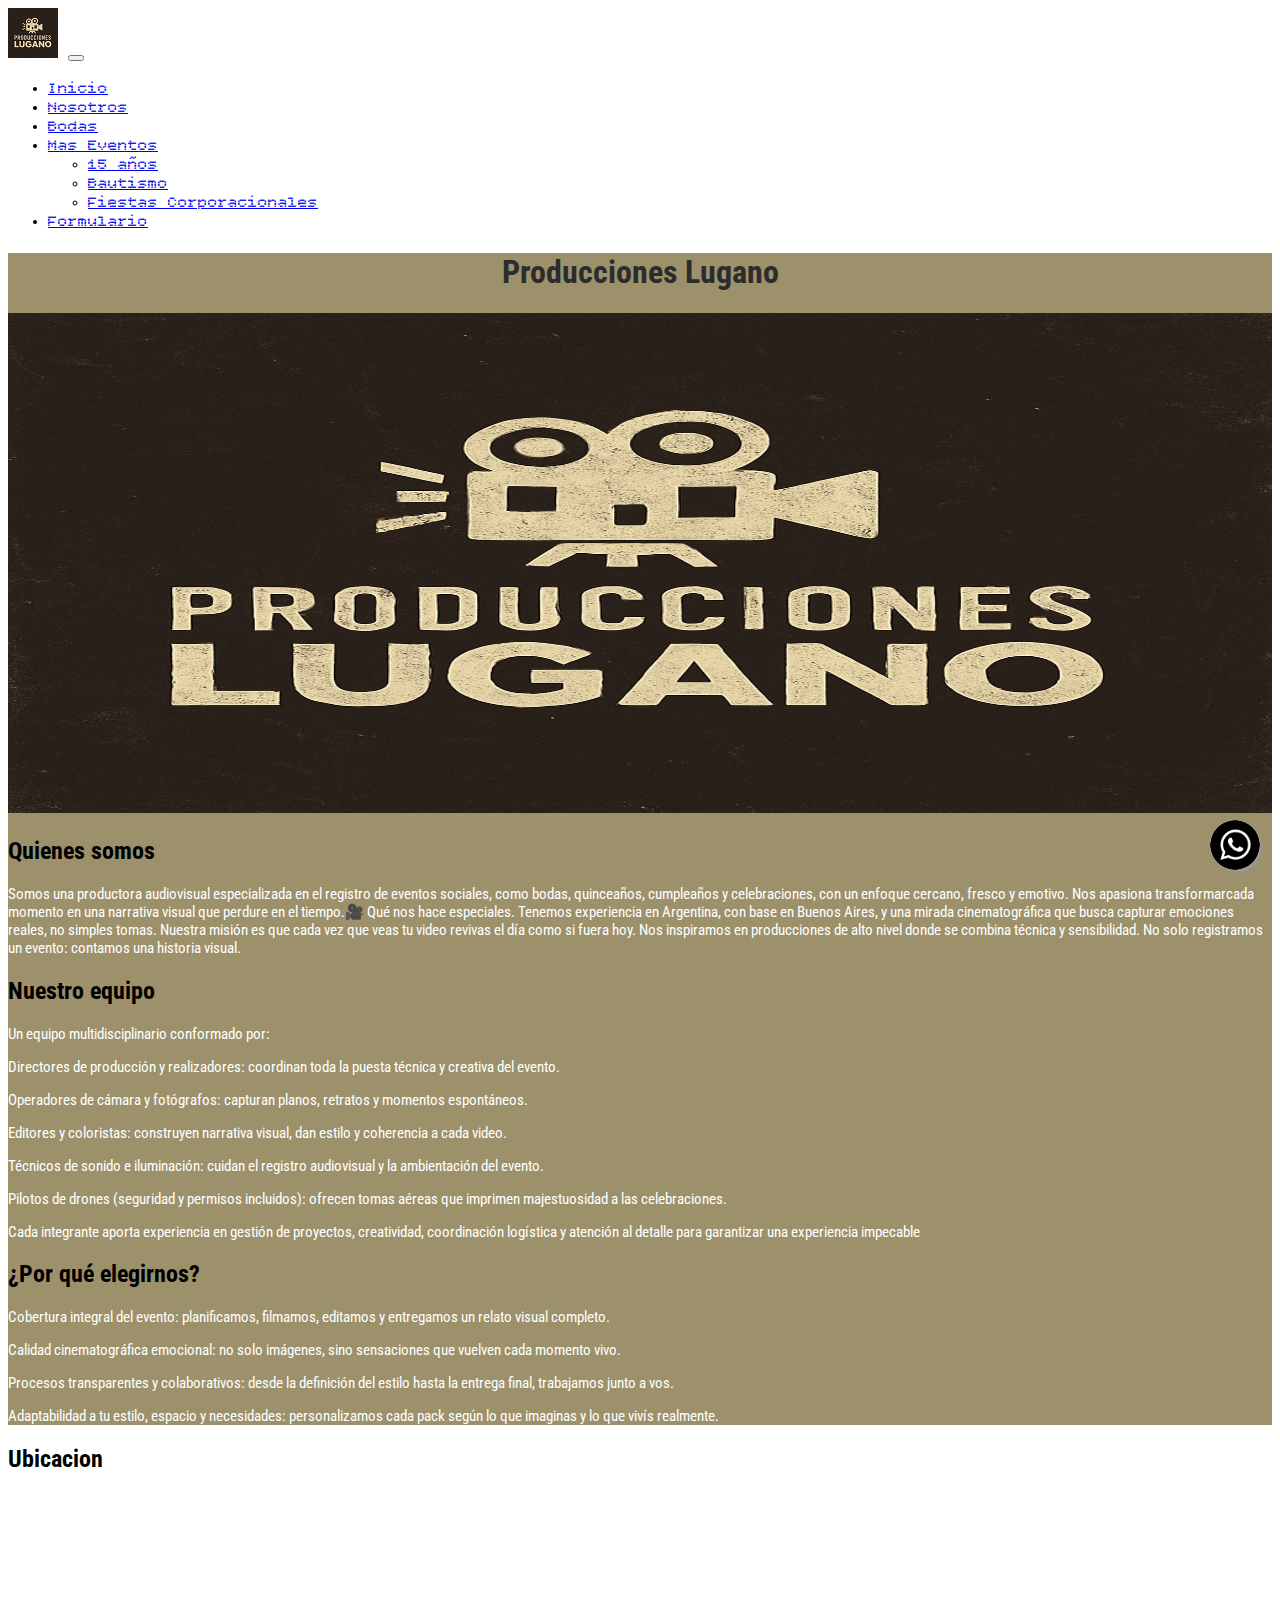
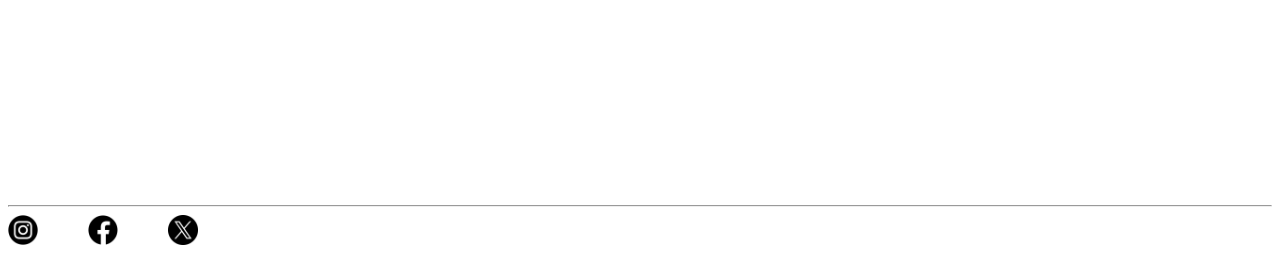
<file: pages/nosotros.html>
<!DOCTYPE html>
<html lang="en">

<head>
    <meta charset="UTF-8">
    <meta name="viewport" content="width=device-width, initial-scale=1.0">
    <title>Document</title>
    <link href="https://cdn.jsdelivr.net/npm/bootstrap@5.3.7/dist/css/bootstrap.min.css" rel="stylesheet"
        integrity="sha384-LN+7fdVzj6u52u30Kp6M/trliBMCMKTyK833zpbD+pXdCLuTusPj697FH4R/5mcr" crossorigin="anonymous">

    <!--Css-->
    <link rel="stylesheet" href="../css/style.css">

    <!--Fonts-->
    <link rel="preconnect" href="https://fonts.googleapis.com">
    <link rel="preconnect" href="https://fonts.gstatic.com" crossorigin>
    <link
        href="https://fonts.googleapis.com/css2?family=Bitcount+Single:wght@100..900&family=Roboto+Condensed:ital,wght@0,100..900;1,100..900&display=swap"
        rel="stylesheet">

</head>

<body>
    <header>
        <nav class="navbar navbar-expand-lg bg-body-tertiary"> <!-- Barra de navegacion Bootstrap -->
            <div class="container-fluid">
                <a class="navbar-brand" href="../index.html"><img class="float-start" src="../assets/img/logo.png"></a>
                <button class="navbar-toggler" type="button" data-bs-toggle="collapse"
                    data-bs-target="#navbarNavDropdown" aria-controls="navbarNavDropdown" aria-expanded="false"
                    aria-label="Toggle navigation">
                    <span class="navbar-toggler-icon"></span>
                </button>
                <div class="collapse navbar-collapse" id="navbarNavDropdown">
                    <ul class="navbar-nav">
                        <li class="nav-item">
                            <a class="nav-link active" aria-current="page" href="../index.html">Inicio</a>
                        </li>
                        <li class="nav-item">
                            <a class="nav-link" href="./nosotros.html">Nosotros</a>
                        </li>
                        <li class="nav-item">
                            <a class="nav-link" href="./bodas.html">Bodas</a>
                        </li>
                        <li class="nav-item dropdown">
                            <a class="nav-link dropdown-toggle" href="./maseventos.html" role="button"
                                data-bs-toggle="dropdown" aria-expanded="false">
                                Mas Eventos
                            </a>
                            <ul class="dropdown-menu">
                                <li><a class="dropdown-item" href="./15años.html">15 años</a></li>
                                <li><a class="dropdown-item" href="./bautismo.html">Bautismo</a></li>
                                <li><a class="dropdown-item" href="./fiestascorporacionales.html">Fiestas Corporacionales</a></li>
                            </ul>
                        </li>
                         <li class="nav-item">
                            <a class="nav-link" href="./formulario.html">Formulario</a>
                        </li>
                    </ul>
                </div>
            </div>
        </nav>
    </header>

    <main>
        <section class="nosotros-nosotros">
            <h1>Producciones Lugano</h1>
            <img src="../assets/img/logo.producciones.png">

            <h2>Quienes somos</h2>
            <p>Somos una productora audiovisual especializada en el registro de eventos sociales, como bodas, quinceaños, cumpleaños y celebraciones, con un enfoque cercano, fresco y emotivo. Nos apasiona transformarcada momento en una narrativa visual que perdure en el tiempo.🎥 Qué nos hace especiales.
             Tenemos experiencia en Argentina, con base en Buenos Aires, y una mirada cinematográfica que busca capturar emociones reales, no simples tomas. Nuestra misión es que cada vez que veas tu video revivas el día como si fuera hoy.
            Nos inspiramos en producciones de alto nivel donde se combina técnica y sensibilidad. No solo registramos un evento: contamos una historia visual.</p>

            <h2>Nuestro equipo</h2>
            <p>Un equipo multidisciplinario conformado por:</p>
            <p>Directores de producción y realizadores: coordinan toda la puesta técnica y creativa del evento.
            </p>
            <p>Operadores de cámara y fotógrafos: capturan planos, retratos y momentos espontáneos.</p>
            <p>Editores y coloristas: construyen narrativa visual, dan estilo y coherencia a cada video.</p>
            <p>Técnicos de sonido e iluminación: cuidan el registro audiovisual y la ambientación del evento.</p>
            <p>Pilotos de drones (seguridad y permisos incluidos): ofrecen tomas aéreas que imprimen majestuosidad a las celebraciones.</p>
            <p>Cada integrante aporta experiencia en gestión de proyectos, creatividad, coordinación logística y atención al detalle para garantizar una experiencia impecable</p>
            <h2>¿Por qué elegirnos?</h2>

            <p>Cobertura integral del evento: planificamos, filmamos, editamos y entregamos un relato visual completo.</p>
            <p>Calidad cinematográfica emocional: no solo imágenes, sino sensaciones que vuelven cada momento vivo.</p>
            <p>Procesos transparentes y colaborativos: desde la definición del estilo hasta la entrega final, trabajamos
            junto a vos.</p>
            <p>Adaptabilidad a tu estilo, espacio y necesidades: personalizamos cada pack según lo que imaginas y lo que
            vivís realmente.</p>
        </section>

        <section>
            <h2>Ubicacion</h2>
            <iframe src="https://www.google.com/maps/embed?pb=!1m18!1m12!1m3!1d3281.178324926973!2d-58.461968924837514!3d-34.675448561288924!2m3!1f0!2f0!3f0!3m2!1i1024!2i768!4f13.1!3m3!1m2!1s0x95bccbf4b04cd8eb%3A0x3049edddb2bdb49c!2sFactory%20Parque%20Brown!5e0!3m2!1ses!2sar!4v1754069143345!5m2!1ses!2sar" width="400" height="300" style="border:0;" allowfullscreen="" loading="lazy" referrerpolicy="no-referrer-when-downgrade"></iframe>
        </section>


    </main>

    <!-- WhatSapp -->
    <a target="_blank" href="https://api.whatsapp.com/send?phono=1130294323&text=Hola!%20quisiera%20mas%20info.">
        <img src="../assets/img/whatsapp.png" class="float">
        <i class="fa fa-whatsapp my-float"></i>
    </a>

    <hr>
    <footer>
        <div class="redes-sociales">
           <a href="https://www.instagram.com/" target="_blank"><img src="../assets/img/instagram.png" width="30px"></a>
            <a href="https://www.facebook.com/?locale=es_LA" target="_blank"><img src="../assets/img/facebook.png" width="30px">
            <a href="https://x.com/?lang=es" target="_blank"><img src="../assets/img/x.png" width="30px"></a>
        </div>

    </footer>

    <script src="https://cdn.jsdelivr.net/npm/bootstrap@5.3.7/dist/js/bootstrap.bundle.min.js"
        integrity="sha384-ndDqU0Gzau9qJ1lfW4pNLlhNTkCfHzAVBReH9diLvGRem5+R9g2FzA8ZGN954O5Q"
        crossorigin="anonymous"></script>
</body>

</html>
</file>
<file: css/style.css>
.encabezado{
    background-image: url(../assets/img/bodafondo2.jpg);
    background-position: center;
    background-repeat: no-repeat;
    background-size: cover;
    height: 500px;
    position: sticky;
}

.navbar{
    font-family: "Bitcount Single", system-ui;
    background-color: #00000000 !important;
}

main{
    font-family: "Roboto Condensed", sans-serif;
}


h1{
    color: rgb(44, 44, 44);
    text-align: center;
}
/* Main */
.contenedor{
    display: flex;
    justify-content: center;
    align-items: center;
}

.texto h2{
    font-size: 140px;
}

.separador{
    border: none;
    border-top: 2px solid #ccc;
}

.contenedor-carta{
    background-color: #9c916b;
}

.contenedor-carta h3{
    text-align: center;
    font-size: 36px;
    margin-bottom: 40px;
    color: #FFF;
}

.grid{
    display: flex;
    flex-wrap: wrap;
    justify-content: center;
    gap: 40px;
}

.item-servicio{
    width: 250px;
    background-color: rgba(255, 255, 255, 0.1);
    padding: 20px;
    border-radius: 10px;
    color: #FFF;
    text-align: center;
}

.item-servicio img{
    width: 50px;
    margin-bottom: 15px;
}

.item-servicio h4{
    margin-bottom: 10px;
    font-size: 20px;
}

.item-servicio p{
    font-size: 14px;
    line-height: 1.4;
}

/* Publicidad */
.publicidad h3{
    text-align: center;
}

.calesita{
    width: 60%;
    margin: 10px auto;
}

/* Icono whatsapp */
.float{
	position:fixed;
	width:50px;
	height:50px;
	bottom:30px;
	right:20px;
	background-color:#ffffff;
	color:#ffffff;
	border-radius:50px;
	text-align:center;
  font-size:30px;
	box-shadow: 2px 2px 3px #999;
  z-index:100;
}
.float:hover {
	text-decoration: none;
	color: #FFF;
  background-color:#1ab152;
  animation-iteration-count: infinite;
}

.my-float{
	margin-top:16px;
}

/* Footer */

.redes-sociales{
    display: flex;
    justify-content: space-between;
    width: 15%;
    height: 15%;
    align-items: center;
}



/* Style Nosotros */

 .nosotros-nosotros{
    background-color: #9c916b;
 }

.nosotros-nosotros img{
    width: 100%;
    height: 500px;
}

.nosotros-nosotros p{
    color: #FFF;
    font-size: 15px;
}



/* Formulario*/
.titulo{
    background-image: url(../assets/img/fondoboda\ \(1\).jpg);
    color: #FFF;
    background-repeat: no-repeat;
    background-size: cover;
}
.titulo h1{
    color: #000000;
}



/*Style boda*/
.lineatemporal h2{
    text-align: center;
}
.lineatemporal h3{
    text-align: center;
}
.lineatemporal p{
   display: flex;
   justify-content: center;
   align-items: center;
   height: 100px;
   text-align: center;
   margin-left: 20%;
   margin-right: 20%;
}

.timeline{
  width: 800px;
  height: 20px;
  list-style: none;
  text-align: justify;
  margin: 80px auto;
  background: linear-gradient(to bottom,
    rgba(255,255,255,0) 0%,
    rgba(255,255,255,0) 45%,
    rgb(161, 161, 161) 51%,
    rgba(255,255,255,0) 57%,
    rgba(255,255,255,0) 100%);
}
.timeline:after {
  display: inline-block;
  content: "";
  width: 100%;
}
.timeline li {
  display: inline-block;
  width: 20px;
  height: 20px;
  background: #9b9b9b;
  text-align: center;
  line-height: 1.2;
  position: relative;
  border-radius: 50%;
}
.timeline li:before {
  display: inline-block;
  content: attr(data-year);
  font-size: 26px;
  position: absolute;
  left: 50%;
  transform: translateX(-50%);
}
.timeline li:nth-child(odd):before {
  top: -40px;
}
.timeline li:nth-child(even):before {
  bottom: -40px;
}
.timeline li:after {
  display: inline-block;
  content: attr(data-text);
  font-size: 16px;
  position: absolute;
  left: 50%;
  transform: translateX(-50%);
}
.timeline li:nth-child(odd):after {
  bottom: 0;
  margin-bottom: -10px;
  transform: translate(-50%, 100%);
}
.timeline li:nth-child(even):after {
  top: 0;
  margin-top: -10px;
  transform: translate(-50%, -100%);
}

.preboda{
    border: #000000 solid;
    height: 550px;
    width: 1286px;
    position: relative;
    margin-left: 2.7%;
    background-color: #ffffff;
}

.preboda h3{
    position: absolute;
    top: 30%;
    text-align: center;
    color: #ffffff;
    margin-right: 40%;
    margin-left: 45%;
    text-shadow: 3px 3px 5px rgb(0, 0, 0);
}

.preboda p{
    position: absolute;
    top: 40%;
    text-align: center;
    color: #ffffff;
    margin-left: 30%;
    margin-right: 30%;
    text-shadow: 2px 2px 4px rgb(0, 0, 0);
}

.contenedor-boda{
    display: flex;
    justify-content: space-around;
    align-items: flex-start;
    gap: 20px;
    flex-wrap: wrap;
}

.item{
    display: flex;
    flex-direction: column;
    align-items: center;
    text-align: center;
    max-width: 45%;
    margin-top: 5%;
}

.item img{
    width: 80%;
    height: auto;
    margin-top: 5%;
}

.ceremonia img{
    margin-left: 15%;
    margin-top: 5%;
    width: 70%;
    position: relative;
}   

.caja1 h3{
    position: absolute;
    text-align: center;
    left: 45%;
    top: 350%;
    color: white;
    text-shadow: 3px 3px 5px black;
}

.caja1 p{
    position: absolute;
    text-align: center;
    top: 360%;
    left: 40%;
    right: 40%;
    color: white;
    text-shadow: 2px 2px 4px rgb(0, 0, 0);
}











/*Modo resposive*/
/* Estilos por defecto (para pantallas pequeñas/móviles) */
/*Inicio*/

@media screen and (max-width: 768px){
    h1 {
  color: rgb(44, 44, 44);
  text-align: center;
  font-size: 2.5em; 
}

.texto h2 {
  font-size: 2.2em;
  text-align: center;
}


.contenedor {
  display: flex;
  flex-direction: column;
  align-items: center;
  padding: 0 15px;
}

/* El video: se ajusta al ancho de la pantalla */
.video {
  width: 100%;
  max-width: 500px;
}

.video video {
  width: 100%;
  height: auto;
}

.texto {
  text-align: justify;
}

.separador {
  width: 80%; 
  margin: 10px auto;
}

}

/*Bodas*/
@media screen and (max-width: 768px) {

  .lineatemporal p {
    margin-left: 5%;
    margin-right: 5%;
    text-align: justify;
  }
  .timeline {
    width: 100%;
    height: auto;
    background: none; /* Elimina la línea de fondo para móviles */
    margin: 20px auto;
    display: block; /* Vuelve a un comportamiento de bloque para que los elementos se apilen */
  }
  .timeline li {
    display: block; /* Cada elemento de la lista ocupa su propia línea */
    width: 90%;
    margin: 10px auto;
  }
  .timeline li:before, .timeline li:after {
    position: static; /* Elimina el posicionamiento absoluto */
    transform: none;
    display: block;
    margin-top: 5px;
  }
  .timeline li:nth-child(odd):before, .timeline li:nth-child(even):before,
  .timeline li:nth-child(odd):after, .timeline li:nth-child(even):after {
    top: auto;
    bottom: auto;
  }
}

/* Estilos de las imágenes y sus contenedores */
.preboda, .ceremonia {
  position: relative;
  display: flex;
  flex-direction: column;
  align-items: center;
  width: 100%;
  margin: 20px 0;
  border: none;
}

.preboda img, .ceremonia img {
  width: 100%;
  height: auto;
  position: static;
}

.preboda h3, .preboda p, .caja1 h3, .caja1 p {
  position: static;
  text-align: center;
  color: black;
  text-shadow: none;
  margin: 5px 0;
  padding: 0 15px;
}

.contenedor-boda {
  display: flex;
  flex-direction: column;
  gap: 20px;
  align-items: center;
  margin-top: 20px;
}

.item {
  display: flex;
  flex-direction: column;
  align-items: center;
  text-align: center;
  width: 90%;
  margin-top: 20px;
}

.item img {
  width: 100%;
  height: auto;
  margin-top: 15px;
}
}


/*Nosotros*/
@media screen and (max-width: 768px) {
    .ubicacion{
        width: 100%;
    }
}
</file>
